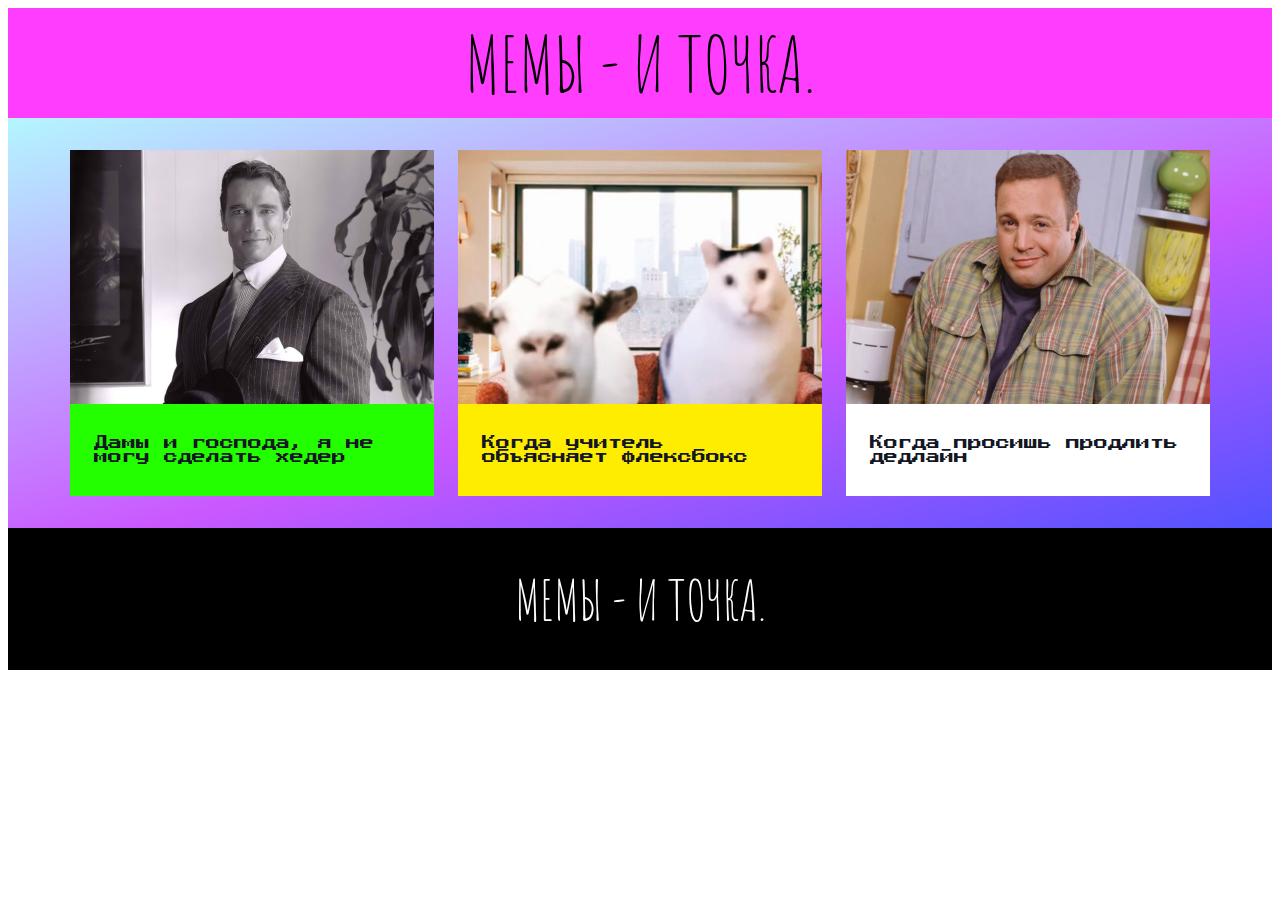
<file: index.html>
<!DOCTYPE html>
<html lang="en">
<head>
    <meta charset="UTF-8">
    <meta name="viewport" content="width=device-width, initial-scale=1.0">
    <title>memes</title>
    <link rel="stylesheet" href="./index.css" />
</head>
<body>
    <header class="header">
        <a href="./index.html" class="header__logo">МЕМЫ - И ТОЧКА.</a>
    </header>
    <main class="main">
        <div class="memes__container">
            <a href='#' class="card">
                <img src="./images/meme1.png" alt="meme1" class="card__image"/>
                <div class="card__text-container green">
                    <p class="card__text">
                        Дамы и господа, я не могу сделать хедер
                    </p>
                </div>
            </a>
            <a href='./goat.html' class="card">
                <img src="./images/meme2.png" alt="meme2" class="card__image"/>
                <div class="card__text-container yellow">
                    <p class="card__text">
                        Когда учитель объясняет флексбокс
                    </p>
                </div>
            </a>
            <a href='#' class="card">
                <img src="./images/meme3.png" alt="meme3" class="card__image"/>
                <div class="card__text-container white">
                    <p class="card__text">
                        Когда просишь продлить дедлайн
                    </p>
                </div>
            </a>
        </div>
    </main>
    <footer class="footer">
        <a href="./index.html" class="footer__logo">МЕМЫ - И ТОЧКА.</a>
    </footer>
</body>
</html>
</file>
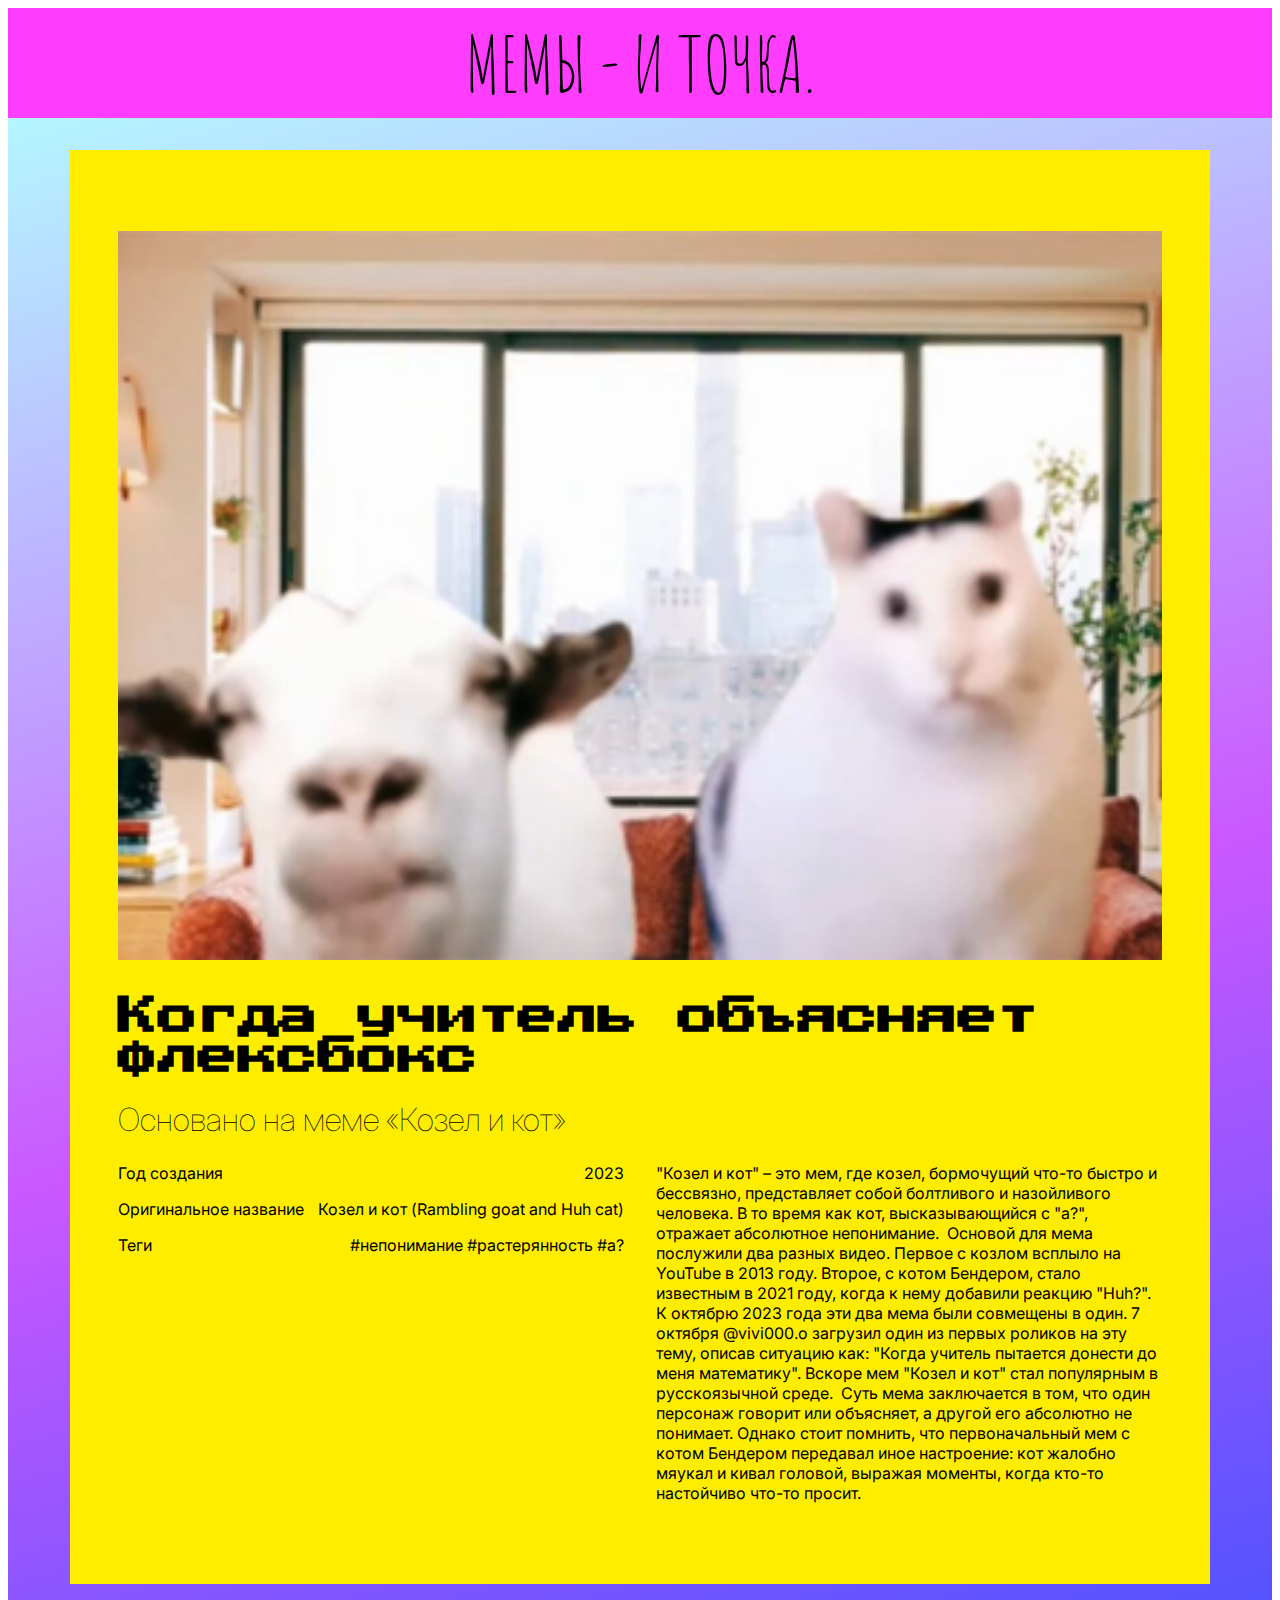
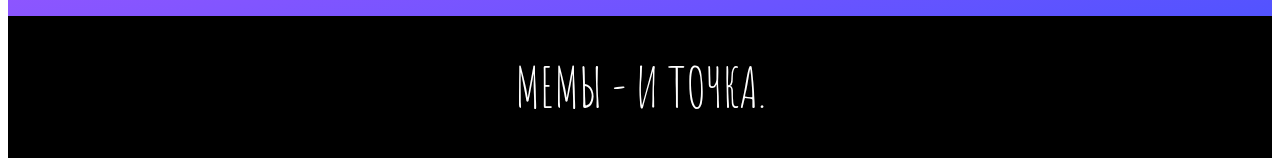
<file: goat.html>
<!DOCTYPE html>
<html lang="en">
<head>
    <meta charset="UTF-8">
    <meta name="viewport" content="width=device-width, initial-scale=1.0">
    <title>Goat memes</title>
    <link rel="stylesheet" href="./index.css" />
    <link rel="stylesheet" href="./goat.css" />
</head>
<body>
    <header class="header">
        <a href="./index.html" class="header__logo">МЕМЫ - И ТОЧКА.</a>
    </header>
    <main class="main">
        <div class="memes__card yellow">
            <img src="./images/meme2.png" alt="meme2" class="memes__image"/>
            <h1 class="memes__title">Когда учитель объясняет флексбокс</h1>
            <h3 class="memes__subtitle">Основано на меме «Козел и кот»</h3>
            <div class="memes__description">
                <div class="memes__data">
                    <div class="memes__text">
                        <p>
                            Год создания
                        </p>
                        <p>
                            2023
                        </p>
                    </div>
                    <div  class="memes__text">
                        <p>
                            Оригинальное название
                        </p>
                        <p>
                            Козел и кот (Rambling goat and Huh cat)
                        </p>
                    </div>
                    <div  class="memes__text">
                        <p>
                            Теги
                        </p>
                        <p>
                            #непонимание #растерянность #а?  
                        </p>
                    </div>
                </div>
                <div>
                    "Козел и кот" – это мем, где козел, бормочущий что-то быстро и бессвязно, представляет собой болтливого и назойливого человека. В то время как кот, высказывающийся с "а?", отражает абсолютное непонимание. 
                    Основой для мема послужили два разных видео. Первое с козлом всплыло на YouTube в 2013 году. Второе, с котом Бендером, стало известным в 2021 году, когда к нему добавили реакцию "Huh?". К октябрю 2023 года эти два мема были совмещены в один. 7 октября @vivi000.o загрузил один из первых роликов на эту тему, описав ситуацию как: "Когда учитель пытается донести до меня математику". Вскоре мем "Козел и кот" стал популярным в русскоязычной среде. 
                    Суть мема заключается в том, что один персонаж говорит или объясняет, а другой его абсолютно не понимает. Однако стоит помнить, что первоначальный мем с котом Бендером передавал иное настроение: кот жалобно мяукал и кивал головой, выражая моменты, когда кто-то настойчиво что-то просит.
                </div>
            </div>
        </div>
    </main>
    <footer class="footer">
        <a href="./index.html" class="footer__logo">МЕМЫ - И ТОЧКА.</a>
    </footer>
</body>
</html>
</file>
<file: index.css>
@import url('https://fonts.googleapis.com/css2?family=Amatic+SC&family=Inter:wght@100;200;300;400&family=Press+Start+2P&display=swap');
a {
    text-decoration: none;
    color: #000;
}

a, p, h1, h2, h3 {
    margin: 0;
    padding: 0;
}

.header, .footer, .card__text-container {
    display: flex;
    align-items: center;
    justify-content: center;
}

.header {
    background: #FF3DFE;
    height: 110px;
}

.header__logo, .footer__logo {
    font-family: 'Amatic SC';
}

.header__logo {
    font-size: 77px;
}

.footer {
    background: #000;
    height: 142px;
}

.footer__logo {
    font-size: 55px;
    color: #fff;
}

.main {
    background: linear-gradient(163.8deg, #B4F6FF 0%, #CA58FF 57.93%, #5253FF 100%);
    padding: 32px 0;
}

.memes__container {
    display: flex;
    gap: 24px;
    max-width: 1140px;
    margin: 0 auto;
}

.card {
    display: flex;
    flex-direction: column;
    width: 364px;
}

.card__image {
    height: 254px;
}

.card__text-container {
   height: 92px; 
}

.card__text {
    font-family: 'Press Start 2P';
    font-size: 14px;
    color: #121723;
    padding: 0 24px;
}

.green {
    background: #24FF00;
}

.yellow {
    background: #FFED00;
}

.white {
    background: #fff;
}
</file>
<file: goat.css>
.memes__card {
    padding: 81px 48px;
    max-width: calc(1140px - 48px*2);
    margin: 0 auto;
}

.memes__image {
    width: 1044px;
}

.memes__title {
    margin: 32px 0 24px;
    font-family: 'Press Start 2P';
    font-size: 40px;
}

.memes__subtitle, .memes__description {
    font-family: 'Inter';
}

.memes__subtitle {
    margin-bottom: 24px;
    font-weight: 100;
    font-size: 32px;
}

.memes__description {
    display: grid;
    grid-template-columns: 1fr 1fr;
    gap: 32px;
}

.memes__data {
    display: flex;
    flex-direction: column;
    gap: 16px;
}

.memes__text {
    display: flex;
    justify-content: space-between;
}
</file>
